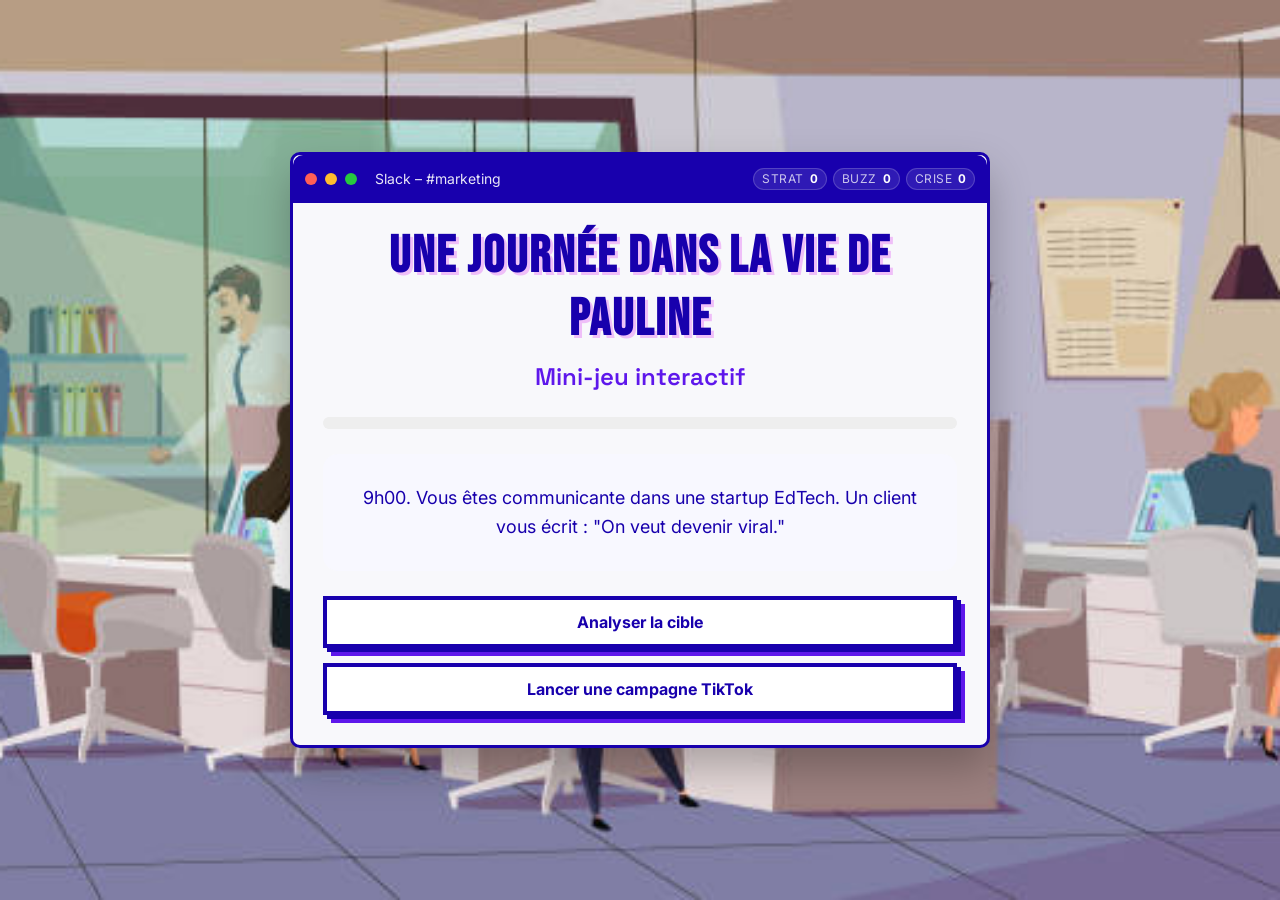
<file: jeu/index.html>
<!DOCTYPE html>
<html lang="fr">

<head>
<meta charset="UTF-8">
<meta name="viewport" content="width=device-width, initial-scale=1.0">

<title>Une journée dans la vie de Pauline</title>

<link rel="stylesheet" href="styles.css">

<link href="https://fonts.googleapis.com/css2?family=Inter:wght@400;500&family=Space+Grotesk:wght@500;600&family=Bebas+Neue&display=swap" rel="stylesheet">

<link rel="icon" type="image/png" href="etincelle.png">

</head>

<body>

<audio id="backgroundNoise" src="jeuinteractifson.mp3" loop></audio>

<div class="game-container">

<div class="window-bar">
<div class="window-bar-left">
<span class="dot red"></span>
<span class="dot yellow"></span>
<span class="dot green"></span>
<span class="window-title">Slack – #marketing</span>
</div>

<div class="game-stats" aria-label="Statistiques de partie">
<div class="stat-pill">
<span class="stat-label">Strat</span>
<span id="stat-strategy" class="stat-value">0</span>
</div>
<div class="stat-pill">
<span class="stat-label">Buzz</span>
<span id="stat-buzz" class="stat-value">0</span>
</div>
<div class="stat-pill">
<span class="stat-label">Crise</span>
<span id="stat-crisis" class="stat-value">0</span>
</div>
</div>
</div>

<h1>Une journée dans la vie de Pauline</h1>
<h2>Mini-jeu interactif</h2>

<div class="progress-bar">
<div id="progress"></div>
</div>

<div class="story-box">
<p id="story">
9h00. Vous êtes communicante dans une startup EdTech.  
Un client vous écrit : "On veut devenir viral."
</p>
</div>

<div id="choices">

<button onclick="analyse()">Analyser la cible</button>

<button onclick="tiktok()">Lancer une campagne TikTok</button>

</div>

</div>

<script src="script.js"></script>

</body>
</html>
</file>
<file: jeu/styles.css>
*{
  margin:0;
  padding:0;
  box-sizing:border-box;
  font-family:"Inter", sans-serif;
}

body{
  background-image:url("jeuinteractiffond.jpg");
  background-size:cover;
  background-position:center;
  background-repeat:no-repeat;
  min-height:100vh;
  position:relative;
  display:flex;
  justify-content:center;
  align-items:center;
  color:#1800ad;
  padding:20px;
  text-align:center;
}

.game-container{
  background:#f8f8fb;
  border:3px solid #1800ad;
  border-radius:10px;
  box-shadow:0 20px 40px rgba(0,0,0,0.25);
  max-width:700px;
  width:90%;
  margin:auto;
  padding:30px;
  padding-top:70px;
  position:relative;
  z-index:1;
  max-height:calc(100vh - 40px);
  overflow-y:auto;
}

h1{
  font-family:"Bebas Neue", sans-serif;
  font-size:52px;
  letter-spacing:2px;
  text-shadow:3px 3px 0 #efbff8;
  margin-bottom:10px;
}

h2{
  font-family:"Space Grotesk", sans-serif;
  font-weight:600;
  color:#5e17eb;
  margin-bottom:25px;
}

.progress-bar{
  width:100%;
  height:12px;
  background:#eee;
  border-radius:10px;
  margin-bottom:25px;
  overflow:hidden;
}

#progress{
  height:100%;
  width:0%;
  background:linear-gradient(90deg,#efbff8,#5e17eb);
  transition:width 0.4s;
}

.story-box{
  background:#f8f8ff;
  padding:30px;
  border-radius:15px;
  margin-bottom:25px;
  line-height:1.6;
  font-size:18px;
}

#choices{
  display:flex;
  flex-direction:column;
  gap:15px;
}

button{
  background:white;
  color:#1800ad;
  border:4px solid #1800ad;
  padding:12px;
  font-size:16px;
  cursor:pointer;
  font-weight:bold;
  transition:transform 0.15s;
  box-shadow:
    4px 4px 0 #1800ad,
    8px 8px 0 #5e17eb;
}

button:hover{
  transform:translate(-2px,-2px);
  box-shadow:
    6px 6px 0 #1800ad,
    10px 10px 0 #5e17eb;
}

button:active{
  transform:translate(4px,4px);
  box-shadow:none;
}

.profile{
  margin-top:12px;
}

.profile img{
  width:120px;
  border-radius:50%;
  margin-bottom:15px;
}

.linkedin{
  display:inline-block;
  margin-top:22px;
  color:white;
  background:#5e17eb;
  padding:10px 20px;
  border-radius:8px;
  text-decoration:none;
  font-weight:bold;
}

.linkedin:hover{
  transform:translate(-2px,-2px);
  box-shadow:
    6px 6px 0 #5e17eb,
    10px 10px 0 #1800ad;
}

.linkedin:active{
  transform:translate(4px,4px);
  box-shadow:none;
}

.window-bar{
  position:absolute;
  top:0;
  left:0;
  width:100%;
  min-height:48px;
  background:#1800ad;
  display:flex;
  align-items:center;
  justify-content:space-between;
  padding:8px 12px;
  gap:12px;
  border-top-left-radius:10px;
  border-top-right-radius:10px;
  color:white;
  font-size:14px;
  flex-wrap:wrap;
}

.window-bar-left{
  display:flex;
  align-items:center;
  gap:8px;
  min-width:0;
  flex:1 1 220px;
}

.dot{
  width:12px;
  height:12px;
  border-radius:50%;
  flex-shrink:0;
}

.red{background:#ff5f56;}
.yellow{background:#ffbd2e;}
.green{background:#27c93f;}

.window-title{
  margin-left:10px;
  opacity:0.9;
  white-space:nowrap;
  overflow:hidden;
  text-overflow:ellipsis;
}

.game-stats{
  display:flex;
  align-items:center;
  gap:6px;
  justify-content:flex-end;
  flex-wrap:wrap;
  flex:0 1 auto;
}

.stat-pill{
  display:flex;
  align-items:center;
  gap:6px;
  padding:4px 8px;
  border-radius:999px;
  border:1px solid rgba(255,255,255,0.18);
  background:rgba(255,255,255,0.1);
  font-size:12px;
  line-height:1;
  white-space:nowrap;
}

.stat-label{
  text-transform:uppercase;
  letter-spacing:0.04em;
  opacity:0.75;
}

.stat-value{
  font-weight:700;
  font-variant-numeric:tabular-nums;
}

.end-stats{
  margin:0 0 20px 0;
  padding:18px;
  background:#f3efff;
  border:2px solid #d8c8ff;
  border-radius:14px;
  text-align:left;
}

.end-stats-learning{
  background:#f5f3ff;
  border-color:#ddd6fe;
}

.end-stats-crisis{
  background:#fff1f2;
  border-color:#fecdd3;
}

.end-stats-crisis .profile-title{
  color:#b91c1c;
}

.profile-title{
  margin-bottom:8px;
}

.skills-list{
  display:flex;
  flex-wrap:wrap;
  gap:10px;
  margin-top:14px;
}

.skill-pill{
  display:inline-flex;
  align-items:center;
  padding:8px 12px;
  border-radius:999px;
  background:#e9ddff;
  color:#4c1d95;
  font-size:14px;
  font-weight:600;
}

.github-link{
  margin-top:20px;
  font-size:14px;
  opacity:0.8;
}

.github-link a{
  color:#7c3aed;
  text-decoration:none;
  font-weight:500;
}

.github-link a:hover{
  text-decoration:underline;
}

.profile button{
  margin-top:10px;
}

.result-buttons{
  display:flex;
  flex-direction:column;
  gap:15px;
  margin-top:8px;
}

body.crisis-mode::before{
  content:"";
  position:fixed;
  inset:0;
  background:linear-gradient(135deg, rgba(185, 28, 28, 0.18), rgba(127, 29, 29, 0.28));
  pointer-events:none;
  z-index:0;
}

body.crisis-mode .game-container{
  border-color:#9f1239;
  box-shadow:0 20px 40px rgba(127, 29, 29, 0.35);
  animation:shake 0.35s infinite;
}

body.crisis-mode .window-bar{
  background:#b91c1c;
}

body.crisis-mode .stat-pill{
  background:rgba(255,255,255,0.14);
  border-color:rgba(255,255,255,0.24);
}

body.crisis-mode .story-box{
  background:#fff1f2;
}

body.crisis-mode #progress{
  background:linear-gradient(90deg,#fb7185,#b91c1c);
}

body.crisis-mode button{
  background:#fee2e2;
  color:#7f1d1d;
  border-color:#b91c1c;
  box-shadow:
    4px 4px 0 #b91c1c,
    8px 8px 0 #7f1d1d;
}

body.crisis-mode button:hover{
  box-shadow:
    6px 6px 0 #b91c1c,
    10px 10px 0 #7f1d1d;
}

body.crisis-mode .end-stats{
  background:#fff1f2;
  border-color:#fecdd3;
}

body.crisis-mode .end-stats-learning .profile-title{
  color:#b91c1c;
}

body.crisis-mode .skill-pill{
  background:#fecdd3;
  color:#881337;
}

body.crisis-mode .modal-content{
  border-color:#b91c1c;
}

@keyframes shake{
  0%{transform:translate(0,0);}
  25%{transform:translate(1px,-1px);}
  50%{transform:translate(-1px,1px);}
  75%{transform:translate(1px,1px);}
  100%{transform:translate(0,0);}
}

@media (max-width: 680px){
  body{
    align-items:flex-start;
  }

  .game-container{
    width:100%;
    padding:22px;
    padding-top:96px;
  }

  .window-bar{
    align-items:flex-start;
    justify-content:flex-start;
    gap:8px;
    padding:10px 12px;
  }

  .window-bar-left{
    width:100%;
    flex:1 1 100%;
  }

  .game-stats{
    width:100%;
    justify-content:flex-start;
    gap:8px;
  }

  .stat-pill{
    font-size:11px;
    padding:4px 7px;
  }
</file>
